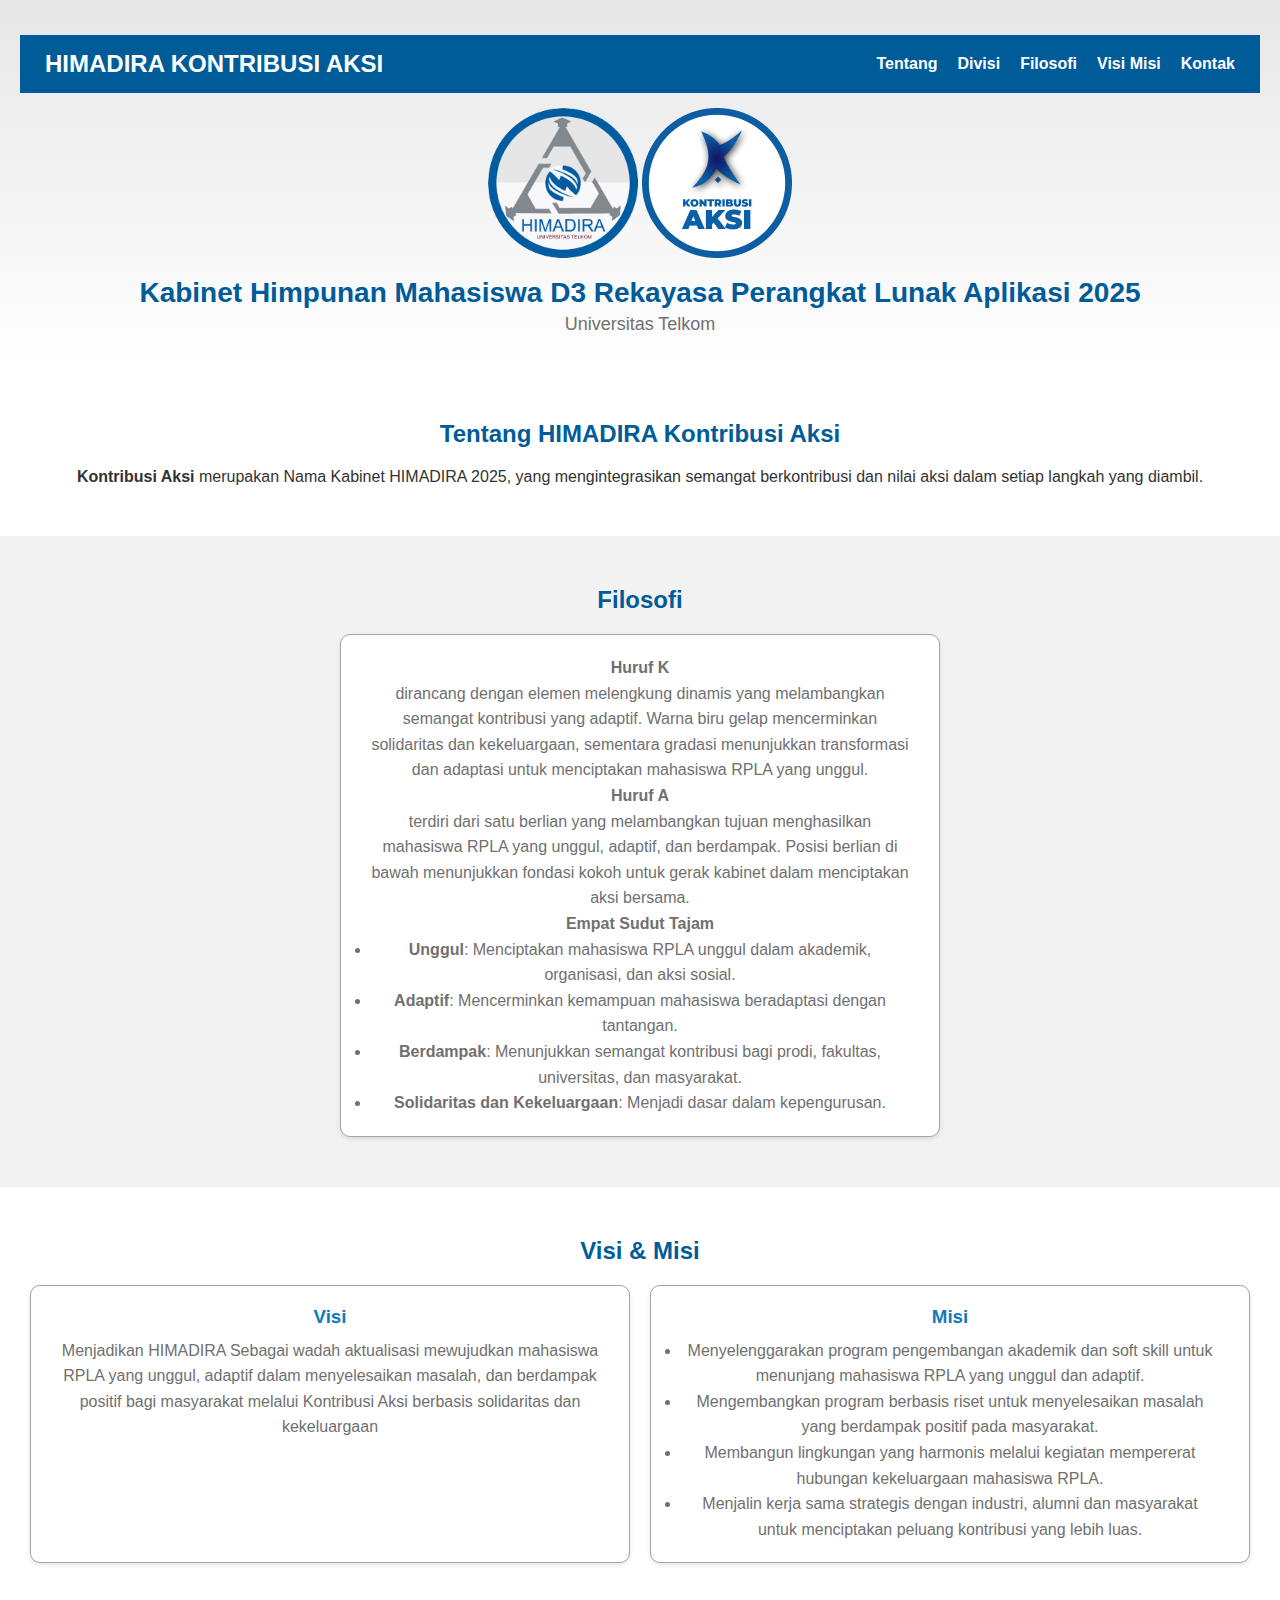
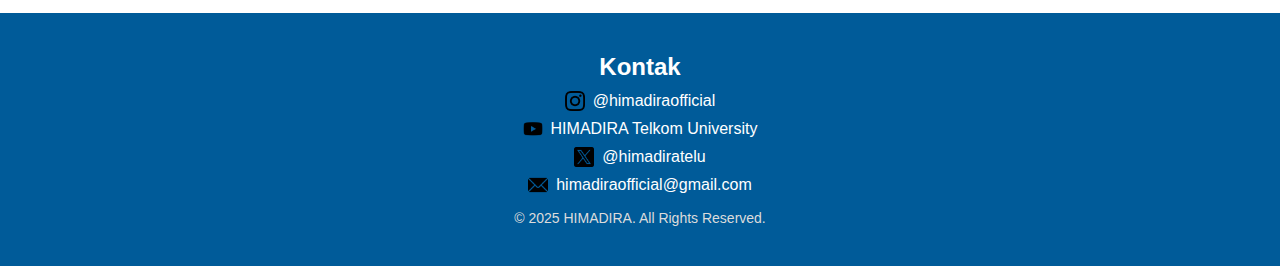
<file: index.html>
<!DOCTYPE html>
<html lang="id">
<head>
    <meta charset="UTF-8">
    <meta name="viewport" content="width=device-width, initial-scale=1.0">
    <title>HIMADIRA - Company Profile</title>
    <link rel="stylesheet" href="style.css">
</head>
<body>

    <header class="hero">
        <nav class="navbar">
            <h1 class="logo">HIMADIRA KONTRIBUSI AKSI</h1>
            <ul>
                <li><a href="#about">Tentang</a></li>
                <li><a href="divisi.html">Divisi</a></li>
                <li><a href="#filosofi">Filosofi</a></li>
                <li><a href="#vision">Visi Misi</a></li>
                <li><a href="#contact">Kontak</a></li>
            </ul>
        </nav>

        <div class="hero-content">
            <img src="images/Hima.png" alt="Logo HIMADIRA" class="hero-logo"> <img src="images/Logo Kabinet.png" alt="Logo Kabinet HIMADIRA" class="hero-logo">
            <h2>Kabinet Himpunan Mahasiswa D3 Rekayasa Perangkat Lunak Aplikasi 2025</h2>
            <p>Universitas Telkom</p>
        </div>
    </header>

    <section id="about" class="section">
        <h2>Tentang HIMADIRA Kontribusi Aksi</h2>
        <p>
            <b>Kontribusi Aksi</b> merupakan Nama Kabinet HIMADIRA 2025,
            yang mengintegrasikan semangat berkontribusi dan
            nilai aksi dalam setiap langkah yang diambil.
        </p>
    </section>

    <section id="filosofi"  class="section bg-light">
        <h2>Filosofi</h2>
        <div class="cards">
            <div class="card">
                <p>
                    <b>Huruf K</b>
                    <br>
                    dirancang dengan elemen melengkung dinamis yang melambangkan semangat
                    kontribusi yang adaptif. Warna biru gelap mencerminkan solidaritas dan kekeluargaan,
                    sementara gradasi menunjukkan transformasi dan adaptasi untuk menciptakan
                    mahasiswa RPLA yang unggul.
                </p>
                <p>
                    <b>Huruf A</b>
                    <br>
                    terdiri dari satu berlian yang melambangkan tujuan menghasilkan mahasiswa RPLA
                    yang unggul, adaptif, dan berdampak. Posisi berlian di bawah menunjukkan fondasi
                    kokoh untuk gerak kabinet dalam menciptakan aksi bersama.
                </p>
                <p><b>Empat Sudut Tajam</b></p>
                <ul>
                    <li><b>Unggul</b>: Menciptakan mahasiswa RPLA unggul dalam akademik, organisasi, dan
                        aksi sosial.</li>
                    <li><b>Adaptif</b>: Mencerminkan kemampuan mahasiswa beradaptasi dengan tantangan.</li>
                    <li><b>Berdampak</b>: Menunjukkan semangat kontribusi bagi prodi, fakultas, universitas,
                        dan masyarakat.</li>
                    <li><b>Solidaritas dan Kekeluargaan</b>: Menjadi dasar dalam kepengurusan.</li>
                </ul>
            </div>
        </div>
    </section>

    <section id="vision" class="section">
        <h2>Visi & Misi</h2>
        <div class="cards">
            <div class="card">
                <h3>Visi</h3>
                <p>
                    Menjadikan HIMADIRA Sebagai wadah aktualisasi mewujudkan mahasiswa RPLA
                    yang unggul, adaptif dalam menyelesaikan masalah, dan berdampak positif bagi
                    masyarakat melalui Kontribusi Aksi berbasis solidaritas dan kekeluargaan
                </p>
            </div>

            <div class="card">
                <h3>Misi</h3>
                <ul>
                    <li>Menyelenggarakan program pengembangan akademik dan soft skill untuk
                        menunjang mahasiswa RPLA yang unggul dan adaptif.</li>
                    <li>Mengembangkan program berbasis riset untuk menyelesaikan masalah yang
                    berdampak positif pada masyarakat.</li>
                    <li>Membangun lingkungan yang harmonis melalui kegiatan mempererat
                        hubungan kekeluargaan mahasiswa RPLA.</li>
                    <li>Menjalin kerja sama strategis dengan industri, alumni dan masyarakat untuk
                        menciptakan peluang kontribusi yang lebih luas.</li>
                </ul>
            </div>
        </div>
    </section>

    <!-- <section id="activities" class="section bg-light">
        <h2>Kegiatan Himpunan</h2>
        <div class="cards">
            <div class="card">
                <h3>Program Kerja</h3>
                <p>
                    HIMADIRA memiliki berbagai program seperti pelatihan teknologi, seminar, 
                    workshop, pengabdian masyarakat, dan kegiatan internal lainnya.
                </p>
            </div>

            <div class="card">
                <h3>Pengembangan Anggota</h3>
                <p>
                    Melalui pelatihan organisasi, HIMADIRA membantu mahasiswa meningkatkan skill 
                    manajemen, kepemimpinan, komunikasi, dan teamwork.
                </p>
            </div>
        </div>
    </section> -->

   <footer id="contact" class="footer">
    <h2>Kontak</h2>

    

    <p class="contact-item" onclick="window.open('//www.instagram.com/himadiraofficial?igsh=ZWJvNGZzY3NyMnlv', '_blank')">
    <img src="images/instagram.png" class="icon"> 
        @himadiraofficial
    </p>

    <p class="contact-item" onclick="window.open('//www.youtube.com/@HIMADIRATelU/featured', '_blank')">
        <img src="images/youtube.png" class="icon"> 
        HIMADIRA Telkom University
    </p>

    <p class="contact-item" onclick="window.open('//x.com/himadiratelu?t=kwcdx3LQdEfvzP3L6ehoWA&s=08', '_blank')">
        <img src="images/twitter.png" class="icon"> 
        @himadiratelu
    </p>

    <p class="contact-item">
        <img src="images/email.png" class="icon"> 
        himadiraofficial@gmail.com
    </p>

    <p class="copy">© 2025 HIMADIRA. All Rights Reserved.</p>
</footer>


</body>
</html>
</file>
<file: style.css>
/* ======================================= */
/* WARNA UTAMA HIMADIRA */
/* ======================================= */
:root {
    --blue-dark: #005B99;
    --blue: #0F79BD;
    --grey: #A5A5A5;
    --grey-dark: #707070;
    --white: #FFFFFF;
}

/* ======================================= */
/* RESET */
/* ======================================= */
body, h1, h2, h3, h4, p, ul {
    margin: 0;
    padding: 0;
    font-family: Arial, sans-serif;
}

body {
    background: var(--white);
    color: #333;
}

/* ======================================= */
/* NAVBAR (SAMA DENGAN INDEX) */
/* ======================================= */
.navbar {
    width: 100%;
    background: var(--blue-dark);
    color: white;
    padding: 15px 25px;
    display: flex;
    justify-content: space-between;
    align-items: center;
    box-sizing: border-box;
}

.navbar ul {
    display: flex;
    gap: 20px;
    list-style: none;
}

.navbar a {
    color: white;
    text-decoration: none;
    font-weight: bold;
}

.logo {
    font-size: 24px;
    font-weight: bold;
}

/* ======================================= */
/* HERO */
/* ======================================= */
.hero {
    background: linear-gradient(#e7e7e7, #ffffff);
    text-align: center;
    padding: 35px 20px;
}

.hero-logo {
    width: 150px;
    margin-bottom: 15px;
    margin-top: 15px;
}

.hero h2 {
    font-size: 28px;
    color: var(--blue-dark);
}

.hero p {
    font-size: 18px;
    color: var(--grey-dark);
    margin-top: 5px;
}

/* ======================================= */
/* GENERAL SECTION */
/* ======================================= */
.section {
    padding: 50px 20px;
    text-align: center;
}

.section h2 {
    color: var(--blue-dark);
    margin-bottom: 20px;
}

.bg-light {
    background: #f2f2f2;
}

/* ======================================= */
/* CARD INDEX PAGE */
/* ======================================= */
.cards {
    display: flex;
    gap: 20px;
    flex-wrap: wrap;
    justify-content: center; /* agar card benar2 center */
}

.card {
    background: var(--white);
    border: 1px solid var(--grey);
    border-radius: 10px;
    padding: 20px;
    width: 45%;
    min-width: 280px;
    box-shadow: 0 2px 5px rgba(0,0,0,0.1);
}

.card h3 {
    color: var(--blue);
    margin-bottom: 10px;
}

.card p, .card ul {
    color: var(--grey-dark);
    text-align: center;
    line-height: 1.6;
    margin-left: 10px;
    margin-right: 10px;
}

/* ======================================= */
/* FOOTER */
/* ======================================= */
.footer {
    background: var(--blue-dark);
    color: white;
    text-align: center;
    padding: 40px 20px;
}

.footer h2 {
    margin-bottom: 10px;
}

.copy {
    margin-top: 15px;
    font-size: 14px;
    color: #dcdcdc;
}

/* Ikon kecil */
.icon {
    width: 20px;
    height: 20px;
    margin-right: 2px;
    vertical-align: middle;
}

.contact-item {
    display: flex;
    justify-content: center;
    align-items: center;
    gap: 6px;
    margin-bottom: 8px;
}

/* ======================================= */
/* HALAMAN DIVISI */
/* ======================================= */
.divisi-container {
    max-width: 1200px;
    margin: 20px auto 60px auto;
    padding: 0 20px;
}

.divisi-title {
    text-align: center;
    font-size: 32px;
    margin: 40px 0 30px 0;
    color: #003B63;
}

/* Grid untuk logo divisi */
.logo-grid {
    display: grid;
    grid-template-columns: repeat(auto-fit, minmax(150px, 1fr));
    gap: 25px;
    margin-bottom: 40px;
    padding: 0 20px;
}

/* Item logo divisi */
.logo-item {
    position: relative;
    cursor: pointer;
    transition: transform 0.3s ease;
    border-radius: 12px;
    overflow: hidden;
    box-shadow: 0 4px 8px rgba(0,0,0,0.1);
}

.logo-item:hover {
    transform: translateY(-5px);
    box-shadow: 0 8px 16px rgba(0,0,0,0.2);
}

.logo-item img {
    width: 100%;
    height: 150px;
    object-fit: cover;
    display: block;
    transition: opacity 0.3s ease;
}

.logo-hover {
    position: absolute;
    top: 0;
    left: 0;
    width: 100%;
    height: 100%;
    background: rgba(0, 91, 153, 0.9);
    color: white;
    display: flex;
    flex-direction: column;
    justify-content: center;
    align-items: center;
    opacity: 0;
    transition: opacity 0.3s ease;
    padding: 10px;
    box-sizing: border-box;
    text-align: center;
}

.logo-item:hover .logo-hover {
    opacity: 1;
}

.logo-hover h4 {
    margin-bottom: 8px;
    font-size: 16px;
}

.logo-hover p {
    font-size: 12px;
    margin: 0;
}

/* BOX DETAIL DIVISI */
.divisi-box {
    background: white;
    padding: 30px;
    border-radius: 12px;
    box-shadow: 0 5px 20px rgba(0,0,0,.15);
    text-align: center;
    max-width: 850px;
    margin: 30px auto;
    position: relative;
}

/* Logo divisi di detail */
.divisi-logo {
    width: 120px;
    height: 120px;
    object-fit: cover;
    border-radius: 50%;
    margin-bottom: 20px;
}

/* Foto divisi di detail */
.divisi-photo {
    width: 100%;
    height: 800px;
    object-fit: cover;
    border-radius: 12px;
    margin-bottom: 20px;
}

.divisi-box h2 {
    margin: 15px 0;
    color: #005B94;
    font-size: 28px;
}

.divisi-box h3 {
    margin: 20px 0 15px 0;
    color: #005B94;
    font-size: 22px;
}

.divisi-box h5 {
    margin: 5px 0;
    color: #333;
    font-size: 16px;
}

.divisi-box p {
    font-size: 16px;
    color: #444;
    line-height: 1.7;
    margin-bottom: 15px;
}

.divisi-box ul {
    text-align: left;
    max-width: 500px;
    margin: 0 auto;
}

.divisi-box li {
    margin-bottom: 8px;
    color: #555;
    line-height: 1.5;
}

.button-container {
    display: flex;
    flex-direction: column;
    align-items: center;
    gap: 15px;
    margin-top: 25px;
}

.instagram-btn {
    background: linear-gradient(45deg, #405DE6, #5851DB, #833AB4, #C13584, #E1306C, #FD1D1D);
    color: white;
    border: none;
    padding: 12px 25px;
    border-radius: 25px;
    cursor: pointer;
    font-size: 14px;
    font-weight: bold;
    transition: transform 0.3s ease, box-shadow 0.3s ease;
    width: 200px;
}

.instagram-btn:hover {
    transform: translateY(-2px);
    box-shadow: 0 5px 15px rgba(225, 48, 108, 0.4);
}

.close-btn {
    background: var(--blue-dark);
    color: white;
    border: none;
    padding: 12px 25px;
    border-radius: 25px;
    cursor: pointer;
    font-size: 14px;
    transition: background 0.3s ease;
    width: 200px;
}

.close-btn:hover {
    background: #004a7a;
}

.pimpinan-container {
    display: flex;
    justify-content: space-between;
    gap: 20px;
    margin-bottom: 30px;
}

.pimpinan-card {
    width: 32%;
    text-align: center;
}

.pimpinan-card h2 {
    margin: 15px 0 10px 0;
    color: #005B94;
    font-size: 28px;
}

.pimpinan-card h4 {
    margin: 5px 0;
    color: #333;
    font-size: 16px;
}

.pimpinan-photo {
    width: 100%;
    height: 33.%;
    object-fit: cover;
    border-radius: 12px;
}



.slider-duo {
    display: flex;
    justify-content: center;
    align-items: flex-start;
    gap: 40px;
    padding: 40px 20px;
    flex-wrap: wrap;
}

.slider-block {
    width: 45%;
    text-align: center;
}

.slider-section {
    display: flex;
    justify-content: center;
    align-items: center;
    flex-direction: column;
    margin: 40px 0;
}


.slider-container {
    position: relative;
    width: 100%;
    max-width: 450px;
    margin: 20px auto;
    display: flex;
    align-items: center;
    justify-content: center;
}

.slide-frame {
    width: 200%;
    height: 400px;
    overflow: hidden;
    position: relative;
    border-radius: 15px;
}

.slide-frame img {
    width: 100%;
    height: 100%;
    object-fit: cover;
    position: absolute;
    top: 0;
    left: 0;
    transition: transform 0.6s ease;
}

/* Tombol kiri/kanan */
.slide-btn {
    background: rgba(0,0,0,0.5);
    color: white;
    border: none;
    font-size: 26px;
    padding: 10px 14px;
    border-radius: 8px;
    cursor: pointer;
    transition: 0.2s;
    margin-left: 15px;
    margin-right: 15px;
}

.slide-btn:hover {
    background: rgba(0,0,0,0.7);
}

/* Responsif HP: slider turun ke bawah */
@media (max-width: 768px) {
    .slider-duo {
        flex-direction: column;
        align-items: center;
    }

    .slider-block {
        width: 90%;
    }

    .slide-frame {
        height: 260px;
    }
}

/* Responsive design */
@media (max-width: 768px) {
    .logo-grid {
        grid-template-columns: repeat(auto-fit, minmax(120px, 1fr));
        gap: 15px;
    }
    
    .logo-item img {
        height: 120px;
    }
    
    .divisi-photo {
        height: 250px;
    }
    
    .divisi-box {
        padding: 20px;
        margin: 20px auto;
    }
    
    .divisi-box h2 {
        font-size: 24px;
    }
}

@media (max-width: 480px) {
    .logo-grid {
        grid-template-columns: repeat(2, 1fr);
    }
    
    .divisi-title {
        font-size: 24px;
    }
    
    .instagram-btn,
    .close-btn {
        width: 180px;
        padding: 10px 20px;
    }
}
</file>
